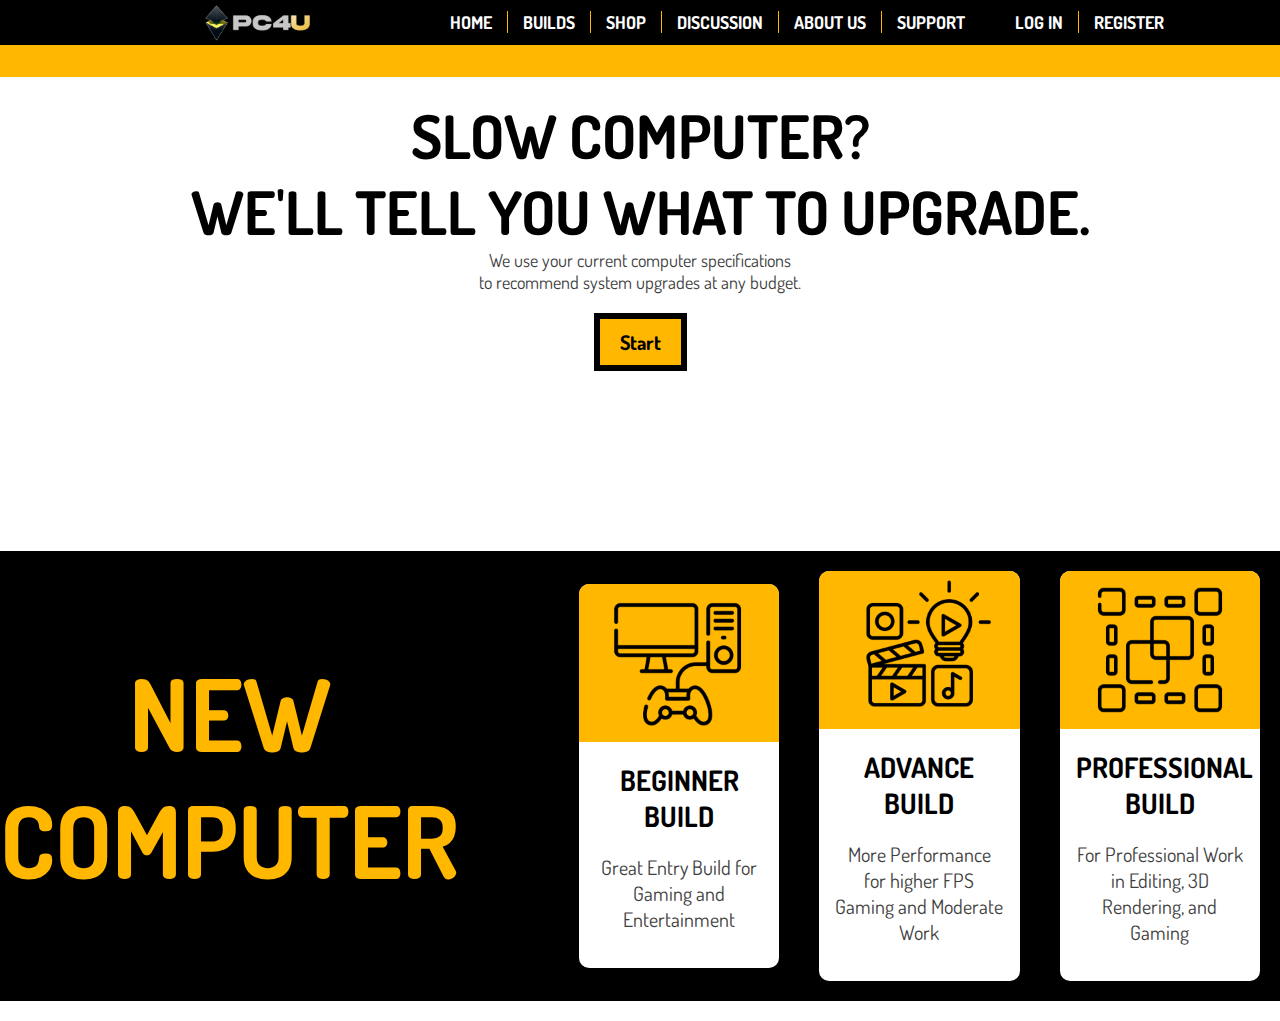
<file: index.html>
<!DOCTYPE html>
<html lang="en">
<head>
    <meta charset="utf-8">
    <meta name="viewport" content="width=device-width, initial-scale=1.0">
    <title>PC4U</title>
    <link rel="preconnect" href="https://fonts.googleapis.com">
    <link rel="preconnect" href="https://fonts.gstatic.com" crossorigin>
    <link href="https://fonts.googleapis.com/css2?family=Dosis:wght@200..800&display=swap" rel="stylesheet">
    <link rel="stylesheet" href="layout.css">
    <script src="js/main.js" defer></script>
    <script src="js/questions.js" defer></script>
</head>
<body>
<header>
    <nav class="navbar">
        <img src="images/logo2.png" alt="PC4U Logo" class="logo-img">
        <ul class="nav-links nav-left">
            <li><a href="index.html">HOME</a></li>
            <li><a href="builds/builds.html">BUILDS</a></li>
            <li><a href="#shop">SHOP</a></li>
            <li><a href="#discussion">DISCUSSION</a></li>
            <li><a href="about/about.html">ABOUT US</a></li>
            <li><a href="help/help.html">SUPPORT</a></li>
        </ul>
        <ul class="nav-links nav-left">
            <li><a href="login/login.html">LOG IN</a></li>
            <li><a href="login/login.html">REGISTER</a></li>
        </ul>
    </nav>

    <div class="top-banner"></div>
</header>
<main class="home-main-content">
    <div id="intro-wrapper" class="fadeCollapse">
        <div class="tagline">
            <div class="tagline-one">SLOW COMPUTER?</div>
            <div class="tagline-two">WE'LL TELL YOU WHAT TO UPGRADE.</div>
        </div>
        <div class="summary">
            <div class="summary-one">We use your current computer specifications</div>
            <div class="summary-two">to recommend system upgrades at any budget.</div>
        </div>
        <button id="show-budget-btn">Start</button>
    </div>
    <div id="hiddenOption" style="display:none;"></div>
    <section id="questionnaire" class="hidden-questionnaire">
        <div class="q-step hideOption" data-step="1">
            <h2 class="q-title">What do you use your computer for?</h2>
            <div class="q-grid multi">
                <button class="q-btn">Web Browsing</button>
                <button class="q-btn">Social Media</button>
                <button class="q-btn">Work & Productivity</button>
                <button class="q-btn">Gaming</button>
                <button class="q-btn">Content Creation</button>
                <button class="q-btn">School & Studying</button>
                <button class="q-btn">Programming</button>
                <button class="q-btn">Online Banking</button>
                <button class="q-btn">Entertainment</button>
                <button class="q-btn">File Storage</button>
            </div>
            <div class="step-nav">
                <button class="next-step">Next</button>
            </div>
        </div>
        <div class="q-step hideOption" data-step="2">
            <h2 id="q2-title" class="q-title">Tell us more about your usage.</h2>

            <div id="q2-options" class="q-grid">
                <button class="q-btn">Light Use</button>
                <button class="q-btn">Moderate Use</button>
                <button class="q-btn">Heavy Use</button>
            </div>

            <div class="step-nav">
                <button class="back-step">Back</button>
                <button class="next-step">Next</button>
            </div>
        </div>
        <div class="q-step hideOption" data-step="3">
            <h2 class="q-title">How intense is your overall computer usage?</h2>

            <div class="q-grid">
                <button class="q-btn">Light</button>
                <button class="q-btn">Moderate</button>
                <button class="q-btn">Heavy</button>
                <button class="q-btn">Extreme</button>
            </div>

            <div class="step-nav">
                <button class="back-step">Back</button>
                <button class="next-step">Next</button>
            </div>
        </div>
        <div class="q-step hideOption" data-step="4">
            <h2 class="q-title">How many tasks do you run at once?</h2>
            <div class="q-grid">
                <button class="q-btn">1–2</button>
                <button class="q-btn">3–5</button>
                <button class="q-btn">6–10</button>
                <button class="q-btn">10+</button>
            </div>
            <div class="step-nav">
                <button class="back-step">Back</button>
                <button class="next-step">Next</button>
            </div>
        </div>
        <div class="q-step hideOption" data-step="5">
            <h2 class="q-title">What issues are you currently experiencing?</h2>

            <div class="q-grid multi">
                <button class="q-btn">Slow / Unresponsive</button>
                <button class="q-btn">Low FPS / Lag</button>
                <button class="q-btn">Programs Load Slowly</button>
                <button class="q-btn">Browser Slow w/ Tabs</button>
                <button class="q-btn">Freezes / Crashes</button>
                <button class="q-btn">Low Storage</button>
                <button class="q-btn">Slow File Transfer</button>
                <button class="q-btn">Rendering Slow</button>
                <button class="q-btn">Stream Stutter</button>
                <button class="q-btn">Overheating</button>
                <button class="q-btn">Slow Boot</button>
                <button class="q-btn">VMs Run Poorly</button>
                <button class="q-btn">General Improvement</button>
            </div>
            <div class="step-nav">
                <button class="back-step">Back</button>
                <button class="next-step">Next</button>
            </div>
        </div>
        <div class="q-step hideOption" data-step="6">
            <h2 class="q-title">What is your upgrade budget?</h2>
            <div class="budget-wrapper">
                <h3 class="budget-label">Choose your upgrade budget:</h3>
                <input 
                type="range" 
                id="budget-slider"
                class="budget-slider"
                min="50"
                max="5000"
                value="300"
                step="10"
    >
<div class="budget-values">
        <span class="min-val">$50</span>
        <span id="budget-display">$300</span>
        <span class="max-val">$5000</span>
    </div>
</div>
            <div class="step-nav">
                <button class="back-step">Back</button>
                <button class="finish-step">Finish</button>
            </div>
        </div>

    </section>
    <div class="info-banner">
        <div class="card-container">
            <h1 class="new-pc-header">NEW COMPUTER</h1>
            <div class="card-one">
                <img src="images/photocard1.png">
                <div class="card-one-content">
                    <h3>BEGINNER BUILD</h3>
                    <p>Great Entry Build for Gaming and Entertainment</p>
                </div>
            </div>
            <div class="card-two">
                <img src="images/photocard2.png">
                <div class="card-two-content">
                    <h3>ADVANCE BUILD</h3>
                    <p>More Performance for higher FPS Gaming and Moderate Work</p>
                </div>
            </div>
            <div class="card-three">
                <img src="images/photocard3.png">
                <div class="card-three-content">
                    <h3>PROFESSIONAL BUILD</h3>
                    <p>For Professional Work in Editing, 3D Rendering, and Gaming</p>
                </div>
            </div>

        </div>
    </div>
</main>
</body>
</html>
</file>
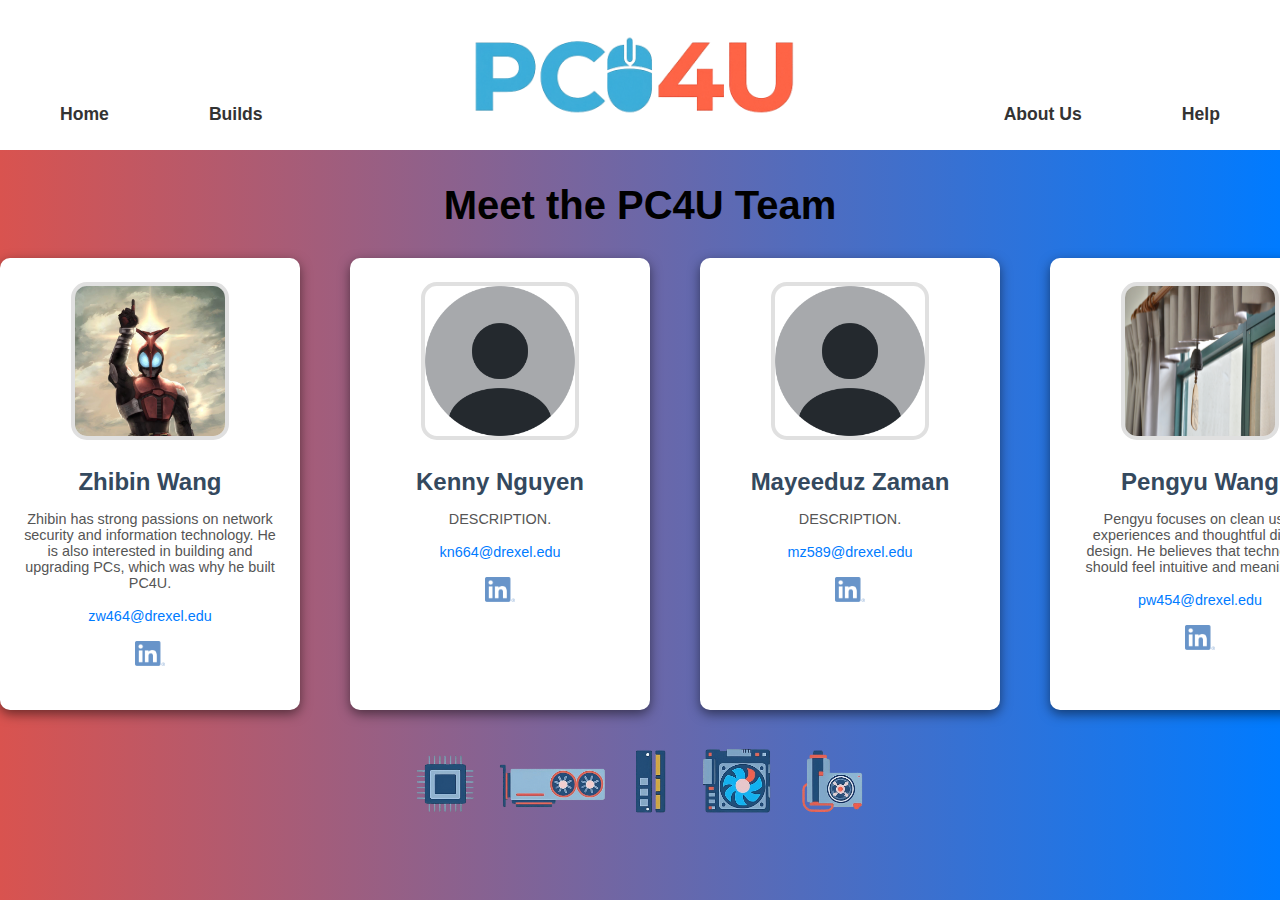
<file: about/about.html>
<!DOCTYPE html>
<html lang="en">
<head>
    <meta charset = "utf-8">
    <meta name = "viewport" content = "width=device-width, initial-scale=1.0">
    <title> About Us </title>
    <link rel="stylesheet" href="layout.css">
</head>
<body>
    <header>
        <nav class="navbar">
            <ul class="nav-links nav-left">
                <li><a href="../index.html">Home</a></li> 
                <li><a href="#build">Builds</a></li> 
            </ul>
            <img src="../images/PC4Ulogo.png" alt="PC4U Logo" class="logo-img">
            <ul class="nav-links nav-right">
                <li><a href="../about/about.html">About Us</a></li> 
                <li><a href="../help/help.html">Help</a></li> 
            </ul>
        </nav>
    </header>
    <main>
        <section class="team-section">
            <h2>Meet the PC4U Team</h2>
            <ul class="team-list">
                <li class="team-member-card">
                    <img src="../images/zhibin-profile.jpg" class="profile">
                    <h3>Zhibin Wang</h3>
                    <p class="member-desc">Zhibin has strong passions on network security and information technology. He is also interested in building and upgrading PCs, which was why he built PC4U.</p>
                    <a href="mailto:zw464@drexel.edu" class="member-email">zw464@drexel.edu</a>
                    <p>
                        <a href="https://www.linkedin.com/in/zhibin-wang-396318397" class="social-link"><img src="../images/linkedin.png" class="linkedin-logo"></a>
                    </p>
                </li>
                <li class="team-member-card">
                    <img src="../images/profile-placeholder.png" class="profile">
                    <h3>Kenny Nguyen</h3>
                    <p class="member-desc">DESCRIPTION.</p>
                    <a href="mailto:kn664@drexel.edu" class="member-email">kn664@drexel.edu</a>
                    <p>
                        <a href="" class="social-link"><img src="../images/linkedin.png" class="linkedin-logo"></a>
                    </p>
                </li>
                <li class="team-member-card">
                    <img src="../images/profile-placeholder.png" class="profile">
                    <h3>Mayeeduz Zaman</h3>
                    <p class="member-desc">DESCRIPTION.</p>
                    <a href="mailto:mz589@drexel.edu" class="member-email">mz589@drexel.edu</a>
                    <p>
                        <a href="" class="social-link"><img src="../images/linkedin.png" class="linkedin-logo"></a>
                    </p>
                </li>
                <li class="team-member-card">
                    <img src="../images/pengyu-profile.jpg" class="profile">
                    <h3>Pengyu Wang</h3>
                    <p class="member-desc">Pengyu focuses on clean user experiences and thoughtful digital design.
                        He believes that technology should feel intuitive and meaningful.</p>
                    <a href="mailto:pw454@drexel.edu" class="member-email">pw454@drexel.edu</a>
                    <p>
                        <a href="https://www.linkedin.com/in/pengyu-wang-a95441339/" class="social-link"><img src="../images/linkedin.png" class="linkedin-logo"></a>
                    </p>
                </li>
            </ul>
        </section>
    </main>
    <footer class="site-footer">
        <img src="../images/footer-img.png" alt="PC4U Footer" class="footer-img">
    </footer>
</body>
</html>
</file>
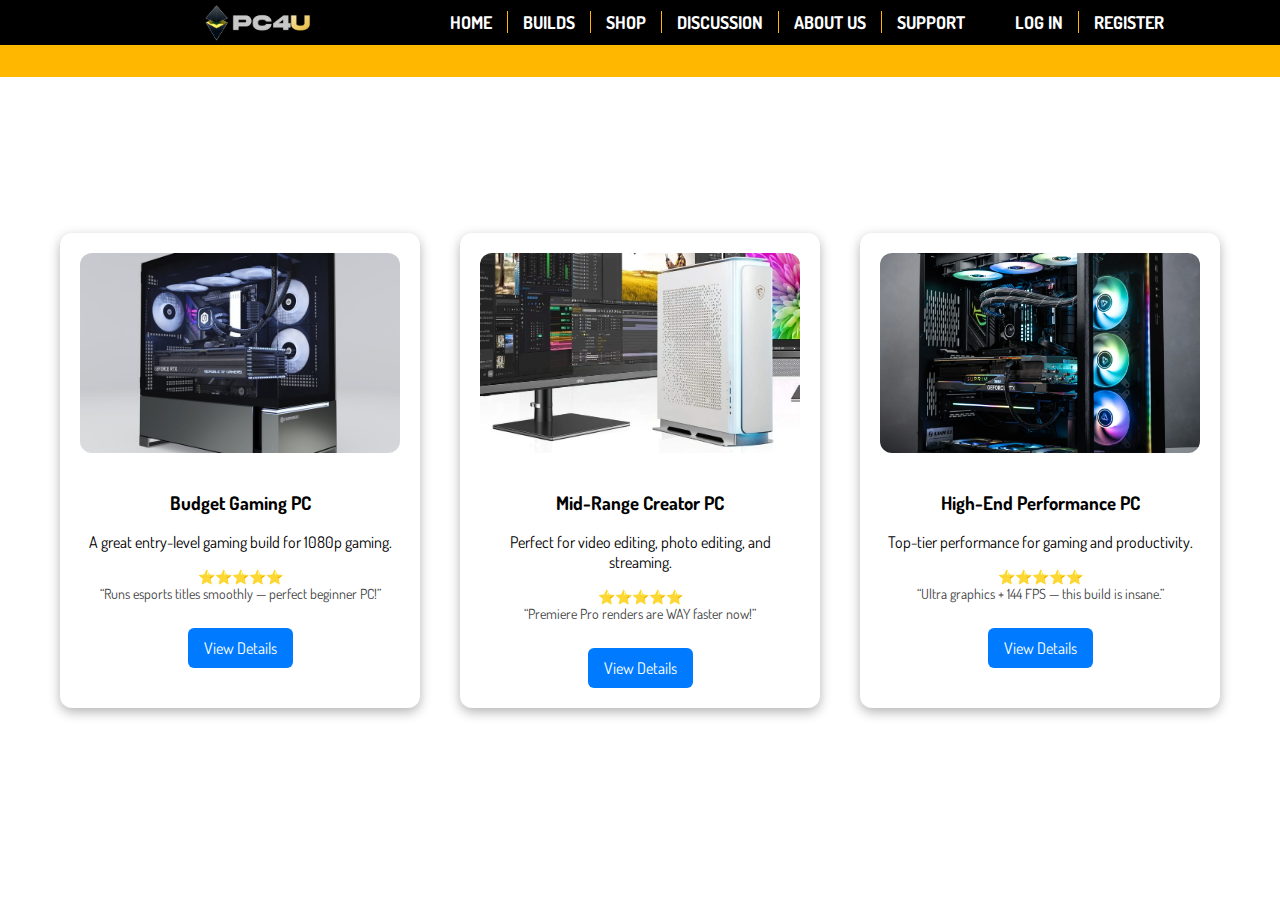
<file: builds/builds.html>
<!DOCTYPE html>
<html lang="en">
<head>
    <meta charset="utf-8">
    <meta name="viewport" content="width=device-width, initial-scale=1.0">
    <title>Builds</title>
    <link href="https://fonts.googleapis.com/css2?family=Dosis:wght@200..800&display=swap" rel="stylesheet">
    <link rel="stylesheet" href="layout.css">
</head>

<body>
    <header>
        <nav class="navbar">
            <img src="../images/logo2.png" alt="PC4U Logo" class="logo-img">
            <ul class="nav-links nav-left">
                <li><a href="../index.html">HOME</a></li> 
                <li><a href="../builds/builds.html">BUILDS</a></li> 
                <li><a href="#shop">SHOP</a></li>
                <li><a href="#discussion">DISCUSSION</a></li> 
                <li><a href="../about/about.html">ABOUT US</a></li> 
                <li><a href="../help/help.html">SUPPORT</a></li> 
            </ul>
            <ul class="nav-links nav-left">
                <li><a href="../login/login.html">LOG IN</a></li>
                <li><a href="../login/login.html">REGISTER</a></li>
            </ul>
        </nav>
        <div class="top-banner"></div>
    </header>

    <main>
        <section class="builds-section">
            <h2>Recommended PC Builds</h2>

            <ul class="build-list">

                <!-- Build 1 -->
                <li class="build-card">
                    <img src="../images/gaming-pc.jpg" class="build-img">
                    <h3>Budget Gaming PC</h3>
                    <p>A great entry-level gaming build for 1080p gaming.</p>

                    <p class="review">
                        ⭐⭐⭐⭐⭐<br>
                        “Runs esports titles smoothly — perfect beginner PC!”
                    </p>

                    <a href="#" class="details-btn">View Details</a>
                </li>

                <!-- Build 2 -->
                <li class="build-card">
                    <img src="../images/creator-pc.jpg" class="build-img">
                    <h3>Mid-Range Creator PC</h3>
                    <p>Perfect for video editing, photo editing, and streaming.</p>

                    <p class="review">
                        ⭐⭐⭐⭐⭐<br>
                        “Premiere Pro renders are WAY faster now!”
                    </p>

                    <a href="#" class="details-btn">View Details</a>
                </li>

                <!-- Build 3 -->
                <li class="build-card">
                    <img src="../images/highend-pc.jpg" class="build-img">
                    <h3>High-End Performance PC</h3>
                    <p>Top-tier performance for gaming and productivity.</p>

                    <p class="review">
                        ⭐⭐⭐⭐⭐<br>
                        “Ultra graphics + 144 FPS — this build is insane.”
                    </p>

                    <a href="#" class="details-btn">View Details</a>
                </li>

            </ul>
        </section>
    </main>
</body>
</html>
</file>
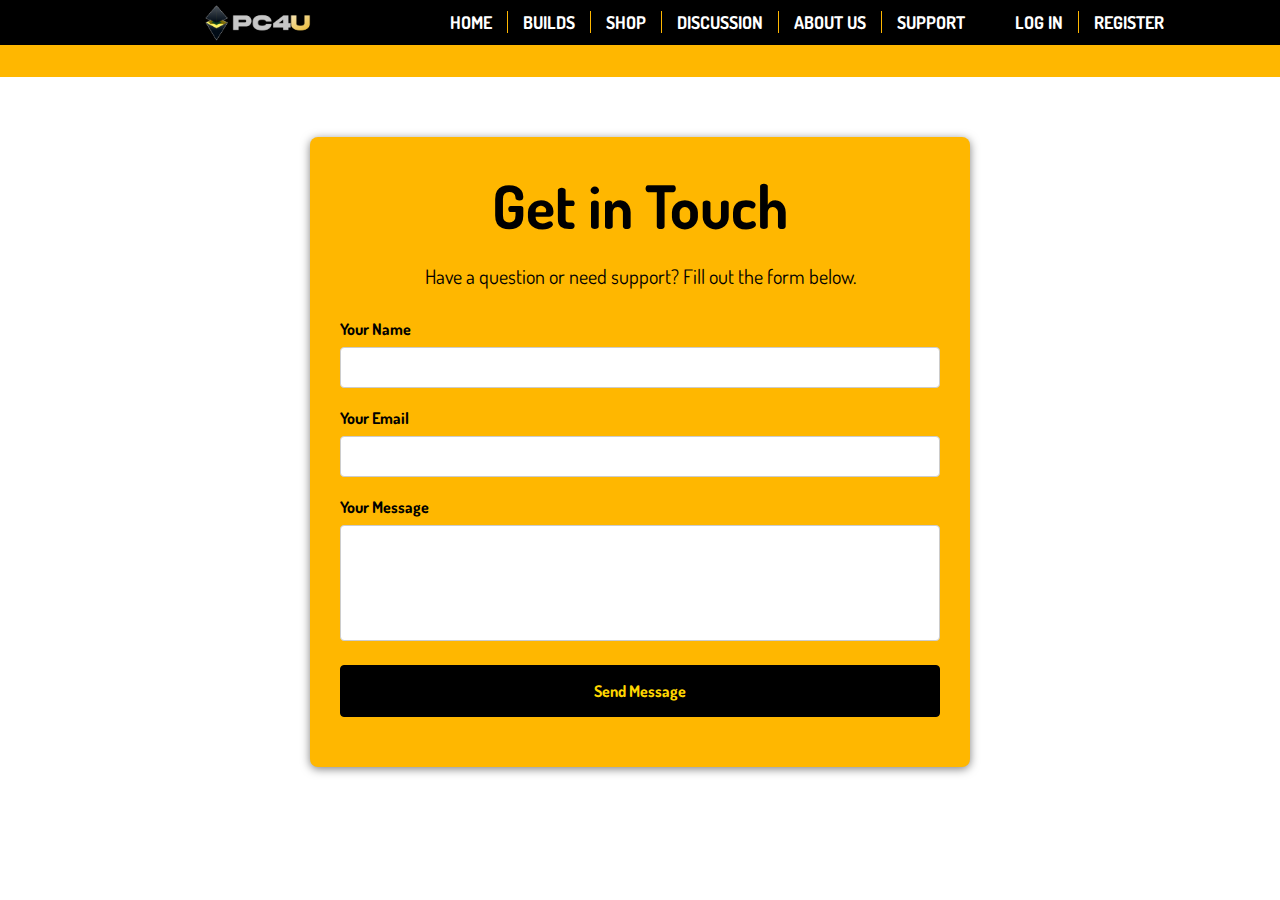
<file: help/help.html>
<!DOCTYPE html>
<html lang="en">
<head>
    <meta charset = "utf-8">
    <meta name = "viewport" content = "width=device-width, initial-scale=1.0">
    <title> Contact Us </title>
    <link rel="preconnect" href="https://fonts.googleapis.com">
    <link rel="preconnect" href="https://fonts.gstatic.com" crossorigin>
    <link href="https://fonts.googleapis.com/css2?family=Dosis:wght@200..800&display=swap" rel="stylesheet">
    <link rel="stylesheet" href="layout.css">
</head>
<body>
    <header>
        <nav class="navbar">
            <img src="../images/logo2.png" alt="PC4U Logo" class="logo-img">
            <ul class="nav-links nav-left">
                <li><a href="../index.html">HOME</a></li> 
                <li><a href="../builds/builds.html">BUILDS</a></li> 
                <li><a href="#shop">SHOP</a></li>
                <li><a href="#discussion">DISCUSSION</a></li> 
                <li><a href="../about/about.html">ABOUT US</a></li> 
                <li><a href="../help/help.html">SUPPORT</a></li> 
            </ul>
            <ul class="nav-links nav-left">
                <li><a href="../login/login.html">LOG IN</a></li>
                <li><a href="../login/login.html">REGISTER</a></li>
            </ul>
        </nav>
        <div class="top-banner"></div>
    </header>
    <main>
        <div class="contact-form-container">
            <form name="contact-form" method="POST" netlify>
                <h2>Get in Touch</h2>
                <p>Have a question or need support? Fill out the form below.</p>
                <div class="form-group">
                    <label for="customer-name">Your Name</label>
                    <input type="text" id="customer-name" name="name" required>
                </div>
                <div class="form-group">
                    <label for="customer-email">Your Email</label>
                    <input type="email" id="customer-email" name="email" required>
                </div>
                <div class="form-group">
                    <label for="customer-message">Your Message</label>
                    <textarea id="customer-message" name="message" rows="6" required></textarea>
                </div>
                <div class="form-group">
                    <button type="submit">Send Message</button>
                </div>
            </form>
        </div>
    </main>

</body>
</html>
</file>
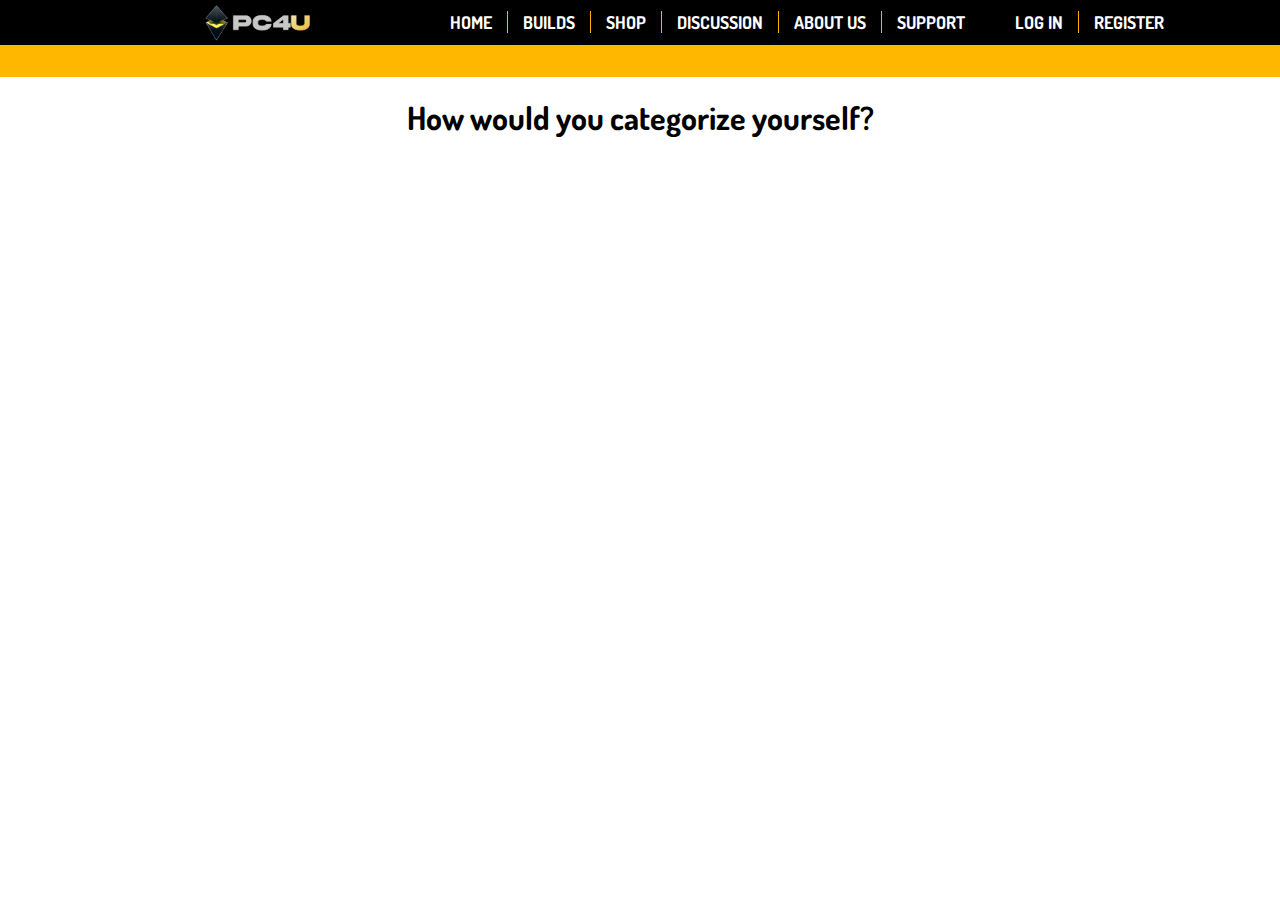
<file: question/question.html>
<!DOCTYPE html>
<html lang="en">
<head>
    <meta charset = "utf-8">
    <meta name = "viewport" content = "width=device-width, initial-scale=1.0">
    <title> PC4U </title>
    <link rel="preconnect" href="https://fonts.googleapis.com">
    <link rel="preconnect" href="https://fonts.gstatic.com" crossorigin>
    <link href="https://fonts.googleapis.com/css2?family=Dosis:wght@200..800&display=swap" rel="stylesheet">
    <link rel="stylesheet" href="layout.css">
</head>
<body>
    <header>
        <nav class="navbar">
            <img src="../images/logo2.png" class="logo-img">
            <ul class="nav-links nav-left">
                <li><a href="../index.html">HOME</a></li> 
                <li><a href="#build">BUILDS</a></li> 
                <li><a href="#shop">SHOP</a></li>
                <li><a href="#discussion">DISCUSSION</a></li> 
                <li><a href="../about/about.html">ABOUT US</a></li> 
                <li><a href="help.html">SUPPORT</a></li> 
            </ul>
            <ul class="nav-links nav-left">
                <li><a href="#login">LOG IN</a></li>
                <li><a href="#register">REGISTER</a></li>
            </ul>
        </nav>
        <div class="top-banner"></div>
    </header>
    <main class="main-question">
        <h1 class="question-one">How would you categorize yourself?</h1>
    </main>
</file>
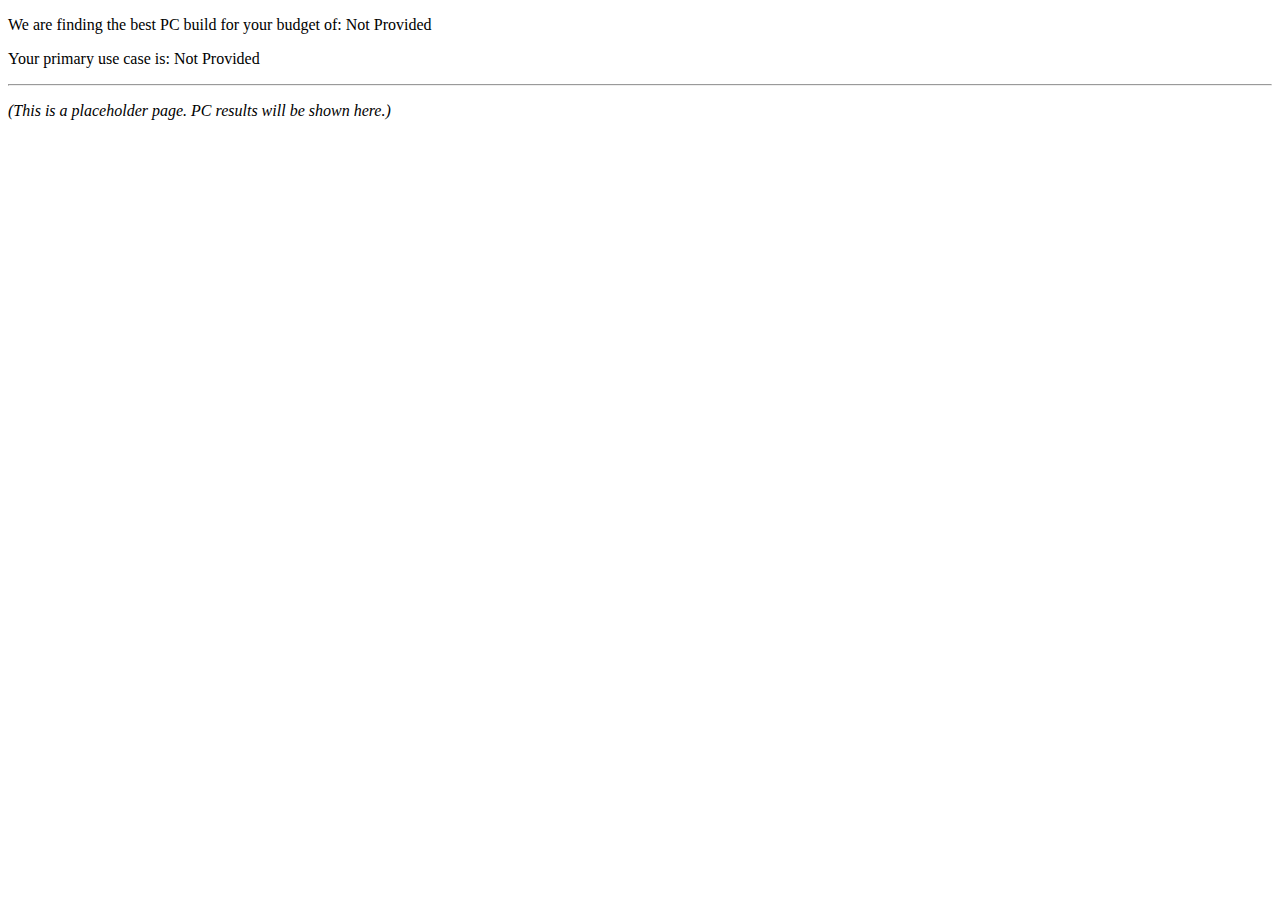
<file: results/results.html>
<!DOCTYPE html>
<html lang="en">
<head>
    <meta charset = "utf-8">
    <meta name = "viewport" content = "width=device-width, initial-scale=1.0">
    <title> Your PC Results </title>
</head>
<body>
    <main class="results-display">
        <p>
            We are finding the best PC build for your budget of: 
            <span id="budget-result">...</span>
        </p>
        <p>
            Your primary use case is: 
            <span id="use-case-result">...</span>
        </p>
        <hr>
        <p><i>(This is a placeholder page. PC results will be shown here.)</i></p>
    </main>
    <script src="../js/results.js"></script>
</body>
</html>
</file>
<file: layout.css>
html, body {
    margin: 0;
}

body {
    font-family: "Dosis", sans-serif;
    background-color: #f3f3f3;

    background-image: linear-gradient(to left, #ffffff, #ffffff);
}

.navbar {
    width: 100;
    padding: 1rem 5;
    background-color: #000000;
    border-bottom: #1b1d24;
    backdrop-filter: blur(15px);
    margin-bottom: 0;
    display: flex;
    align-items: center;
    justify-content: center; 
    justify-items: space-between;
    
}

nav span {
  position: absolute;
  top: 0;
  left: 0;
  width: 95px;
  height: 100%;
  background: linear-gradient(45deg, #ffdd00 #eae4bc)
}

.navbar .nav-links {
  list-style-type: none;
  margin: 0;
  padding: 10px 10px;
  overflow: hidden;
  border: none;
  display: flex;
  gap: 0px;
  
}

.navbar .nav-links a {
  display: block;
  text-align: center;
  text-decoration: none;
  color: #ffffff;
  font-size: 1.1rem;
  font-weight: bold;
}

.navbar .nav-left a:hover {
    color: #ffb700;
}

.navbar .nav-right a:hover {
    color: #ffb700;
}

nav ul {
  list-style: none;
  display: flex;
  padding: 0;
  margin: 0;
}

nav li {
  padding: 0 15px;
  border-right: 1px solid #ffb700; 
}

nav li:last-child {
  border-right: none; 
}

.logo-img {
  max-height: 45px;
  width: auto;   
  display: block;
  text-align: center;
  margin: 0px 100px;
}

.site-footer {
  width: 100;
    display: flex;
    justify-content: flex-end; 
    align-items: flex-end;
    background-color: #040506;
    
}

.footer-img {
    max-height: 80px;
    width: auto;
}

.home-main-content {
    text-align: center;
    padding: 20px 0px;
}

.tagline {
    opacity: 1;
    font-family: "Dosis", sans-serif;
    font-size: 60px;
    font-weight: bold; 
    color: #000000; 
}

.tagline-one,
.tagline-two {
   display: block;
   margin: 0;
   padding: 0;
}

#show-budget-btn {
    display: inline-block;
    padding: 10px 20px;
    font-family: "Dosis", sans-serif;
    font-size: 20px;
    font-weight: bold;
    color: #000000;
    text-decoration: none;
    text-align: center;
    background-color: #ffb700;
    border: 6px solid #000000;
    border-radius: 0px;
    margin: 20px;
    cursor: pointer;
}

#show-budget-btn:hover {
    box-shadow: 0px 0px 5px 6px rgba(255, 172, 7, 0.7);
}


.top-banner {
    width: auto;
    height: 30px;
    background-color: #ffb700;
    border: 1px solid #ffb700;
}

.info-banner {

  width: auto;
  height: auto;
  background-color: #000000;  
}

.card-container {
  display: flex;
  justify-content: center;
  align-items:center;
  flex: 1;
  
}
.card-one,
.card-two,
.card-three {
  width: 500px;
  background-color: #ffffff;
  border-radius: 10px;
  overflow: hidden;
  box-shadow: 0px 2px 4px rgba(0,0,0,0,0.2);
  margin: 20px;
  margin-left: 20px;
  margin-right: 20px;
}

.card-one img,
.card-two img,
.card-three img {
  width: 100%;
  height: auto;

}

.card-one-content,
.card-two-content,
.card-three-content {
  padding:16px;
  
}

.card-one-content h3,
.card-two-content h3,
.card-three-content h3 {
  font-size: 28px;
  margin: 0;
  padding: 0;
  
}
.card-one-content p,
.card-two-content p,
.card-three-content p {
  color: #3f3f3f;
  font-size: 20px;
}

.summary {
  color: #3f3f3f;
  font-size: 18px;
  padding: 0px;
}

.new-pc-header {
  color: #ffb700;
  font-size: 100px;
  font-weight: bolder;
  display: flex;
  justify-content: space-around;
  align-items: center;
  margin-right: 100px;
}


.fadeCollapse {
  overflow: hidden;
  opacity: 1;
  max-height: 600px; 
  transition: opacity 0.5s ease, max-height 0.5s ease;
}

.fadeCollapse.fadeOut {
  opacity: 0;
  max-height: 0;
}


.hidden-questionnaire {
    opacity: 0;
    max-height: 0;
    overflow: hidden;
    transition: opacity .8s ease, max-height .8s ease;
}

.show-questionnaire {
    opacity: 1;
    max-height: 5000px; 
}

.q-step {
    padding: 40px 20px;
    text-align: center;
}

.hidden-step {
    opacity: 0;
    max-height: 0;
    overflow: hidden;
}

.q-step {
    padding: 40px 20px;
    text-align: center;
}

.showOption {
    opacity: 1;
    max-height: 400px;
    transition: opacity 1.0s ease, max-height .9s ease;
}

.hideOption {
    opacity: 0;
    max-height: 0;
    overflow: hidden;
    transition: opacity .6s ease, max-height .6s ease;
}

.q-grid {
    display: grid;
    grid-template-columns: repeat(auto-fill, minmax(230px, 1fr));
    gap: 15px;
    justify-items: center;
    width: 80%;
    margin: 20px auto;
}

.q-btn {
    padding: 15px 20px;
    width: 200%;
    background: #fff;
    border: 5px solid black;
    font-size: 22px;
    cursor: pointer;
}

.q-btn.selected {
    background-color: #ffb700;
}

.q-title {
    font-size: 90px;
    font-weight: bold;
}

.step-nav button {
    padding: 12px 30px;
    background-color: #ffb700;
    border: 5px solid black;
    font-size: 22px;
    margin: 10px;
}

.budget-box {
    padding: 15px;
    font-size: 26px;
    width: 200px;
    border: 4px solid black;
}

.showOption {
    opacity: 1;
    max-height: 500px;
    transform: translateY(0);
    transition: opacity 1s ease, max-height 1s ease, transform 0.8s ease;
}

.hideOption {
    opacity: 0;
    max-height: 0;
    transform: translateY(20px);
    overflow: hidden;
    transition: opacity 0.7s ease, max-height 0.7s ease, transform 0.6s ease;
}

#questionnaire {
    margin-top: 40px; 
}

#questionnaire {
    margin-bottom: 80px; 
}

.info-banner {
    position: relative !important;
    margin-top: 120px; 
}

.show-questionnaire {
    opacity: 1;
    max-height: 5000px; 
}

.showOption {
    max-height: 900px;  
}

.q-step {
    padding-top: 10px;     
    padding-bottom: 20px;
}

.q-grid {
    width: 70%;
    margin-left: auto;
    margin-right: auto;
    justify-items: center;
}

.q-btn {
    padding: 20px 25px;
    width: 100%;
    background: #ffffff;
    border: 4px solid black;
    border-radius: 15px; 
    cursor: pointer;
    font-size: 22px;
    font-weight: bold;
    transition: transform 0.25s ease, box-shadow 0.25s ease;
}


.q-btn:hover {
    transform: translateY(-4px);
    box-shadow: 0px 4px 10px rgba(0,0,0,0.25);
    background-color: #ffe28a;
}

.q-btn.selected {
    background-color: #ffb700;
    border-color: black;
    color: black;
    box-shadow: 0px 4px 10px rgba(0,0,0,0.35);
}

.step-nav button {
    border-radius: 12px;
    transition: transform 0.25s ease, box-shadow 0.25s ease;
}

.step-nav button:hover {
    transform: translateY(-3px);
    box-shadow: 0 4px 10px rgba(0,0,0,0.25);
}

.budget-wrapper {
    width: 75%;
    margin: 0 auto;
    margin-top: 20px;
    text-align: center;
}

.budget-label {
    font-size: 32px;
    font-weight: bold;
    margin-bottom: 15px;
}

.budget-slider {
    width: 100%;
    appearance: none;
    height: 14px;
    border-radius: 10px;
    background: #e3e3e3;
    outline: none;
    margin: 20px 0;
    cursor: pointer;
}

.budget-slider::-webkit-slider-runnable-track {
    height: 14px;
    border-radius: 10px;
    background: #ffcc33;
}

.budget-slider::-moz-range-track {
    height: 14px;
    border-radius: 10px;
    background: #ffcc33;
}

.budget-slider::-webkit-slider-thumb {
    appearance: none;
    height: 28px;
    width: 28px;
    border-radius: 50%;
    background: black;
    border: 3px solid #ffcc33;
    cursor: grab;
    transition: transform 0.2s ease;
}

.budget-slider::-webkit-slider-thumb:active {
    transform: scale(1.2);
}

.budget-slider::-moz-range-thumb {
    height: 28px;
    width: 28px;
    border-radius: 50%;
    background: black;
    border: 3px solid #ffcc33;
    cursor: grab;
    transition: transform 0.2s ease;
}

.budget-slider::-moz-range-thumb:active {
    transform: scale(1.2);
}

.budget-values {
    display: flex;
    justify-content: space-between;
    font-size: 22px;
    margin-top: 10px;
    font-weight: bold;
}

#budget-display {
    font-size: 28px;
    color: #000;
}

.q-grid {
    width: 100%;
    max-width: 900px;     
    margin: 0 auto;        
    display: grid;
    grid-template-columns: repeat(auto-fill, minmax(230px, 1fr));
    gap: 20px;
    justify-items: center;
}

.q-btn {
    width: 100%;
    text-align: center;
}

.q-btn {
    white-space: normal;
    word-wrap: break-word;
    line-height: 1.2;
}
</file>
<file: about/layout.css>
/* REUSE */
html, body {
    margin: 0;
}

body {
    font-family: Arial, sans-serif;
    background-color: #f3f3f3;

    background-image: linear-gradient(to left, #007BFF, #D9534F);
}

.navbar {
    display: flex;
    justify-content: space-between; 
    align-items: flex-end;
    padding: 15px 30px;
    background-color: #ffffff;
}

.navbar .nav-links {
  list-style-type: none;
  margin: 0;
  padding: 10px 30px;
  overflow: hidden;
  border: none;
  display: flex;
  gap: 100px;
}

.navbar .nav-links a {
  display: block;
  text-align: center;
  text-decoration: none;
  color: #333;
  font-size: 1.1rem;
  font-weight: bold;
}

.navbar .nav-left a:hover {
    color: #007BFF;
}

.navbar .nav-right a:hover {
    color: #D9534F;
}

.logo-img {
  max-height: 100px;
  width: auto;   
  display: block;
  text-align: center;
  margin: 10px 0;
}

.site-footer {
    text-align: center;
    padding: 30px 0px;
}

.footer-img {
    max-height: 80px;
    width: auto;
}
/* REUSE END */

.team-section {
    margin: 0 auto;
    text-align: center;
}

.team-section h2 {
    font-size: 40px;
    margin-bottom: 30px;
    color: #000000;
}

.team-list {
    display: grid;
    grid-template-columns: repeat(4, 300px);
    width: fit-content;
    margin: 0 auto;
    gap: 50px;
    list-style: none;
    padding: 0;
}

.team-member-card {
    background: #ffffff;
    border-radius: 10px;
    padding: 24px;
    box-shadow: 0 4px 12px rgba(0, 0, 0, 0.5);
    transition: transform 0.3s ease;
}

.team-member-card:hover {
    transform: scale(1.1);
    box-shadow: 0px 0px 10px 10px rgba(247, 53, 253, 0.4);
}

.team-member-card .profile {
    width: 150px;
    height: 150px;
    border-radius: 10%;
    border: 4px solid #e0e0e0;
    margin-bottom: 16px;
}

.team-member-card .linkedin-logo {
    width: 30px;
    height: auto;
}

.team-member-card h3 {
    font-size: 24px;
    margin: 8px 0;
    color: #34495e;
}

.team-member-card .member-desc {
    font-size: 14.4px;
    color: #555;
    margin-bottom: 16px;
}

.team-member-card .member-email {
    font-size: 14.4px;
    color: #007bff;
    text-decoration: none;
}

.team-member-card .member-email:hover {
    text-decoration: underline;
}

.team-member-card .social-link img{
    color: #007bff;
    opacity: 0.7;
    transition: opacity 0.3s ease;
}

.team-member-card .social-link:hover img {
    opacity: 1;
}
</file>
<file: builds/layout.css>
/* REUSE */
html, body {
    margin: 0;
}

body {
    font-family: "Dosis", sans-serif;
    background-color: #f3f3f3;

    background-image: linear-gradient(to left, #ffffff, #ffffff);
}

.navbar {
    width: 100;
    padding: 1rem 5;
    background-color: #000000;
    border-bottom: #1b1d24;
    backdrop-filter: blur(15px);
    margin-bottom: 0;
    display: flex;
    align-items: center;
    justify-content: center; 
    justify-items: space-between;
    
}

nav span {
  position: absolute;
  top: 0;
  left: 0;
  width: 95px;
  height: 100%;
  background: linear-gradient(45deg, #ffdd00 #eae4bc)
}

.navbar .nav-links {
  list-style-type: none;
  margin: 0;
  padding: 10px 10px;
  overflow: hidden;
  border: none;
  display: flex;
  gap: 0px;
  
}

.navbar .nav-links a {
  display: block;
  text-align: center;
  text-decoration: none;
  color: #ffffff;
  font-size: 1.1rem;
  font-weight: bold;
}

.navbar .nav-left a:hover {
    color: #ffb700;
}

.navbar .nav-right a:hover {
    color: #ffb700;
}

nav ul {
  list-style: none;
  display: flex;
  padding: 0;
  margin: 0;
}

nav li {
  padding: 0 15px;
  border-right: 1px solid #ffb700; 
}

nav li:last-child {
  border-right: none; 
}

.logo-img {
  max-height: 45px;
  width: auto;   
  display: block;
  text-align: center;
  margin: 0px 100px;
}

.site-footer {
  width: 100;
    display: flex;
    justify-content: flex-end; 
    align-items: flex-end;
    background-color: #040506;
    
}

.footer-img {
    max-height: 80px;
    width: auto;
}

.top-banner {
    width: auto;
    height: 30px;
    background-color: #ffb700;
    border: 1px solid #ffb700;
}
/* REUSE END */


/* BUILDS PAGE STYLING */
.builds-section {
    padding: 40px 60px;
    text-align: center;
}

.builds-section h2 {
    color: white;
    font-size: 36px;
    margin-bottom: 40px;
}

.build-list {
    list-style: none;
    padding: 0;
    display: grid;
    grid-template-columns: repeat(3, 1fr);
    gap: 40px;
}

.build-card {
    background: #ffffff;
    padding: 20px;
    border-radius: 12px;
    box-shadow: 0 4px 12px rgba(0,0,0,0.3);
    transition: transform 0.2s ease;
}

.build-card:hover {
    transform: scale(1.05);
}

/* FIX: 图片不再撑爆布局 */
.build-img {
    width: 100%;
    height: 200px;
    object-fit: cover;
    border-radius: 12px;
    margin-bottom: 15px;
}

.review {
    font-size: 14px;
    color: #444;
    margin-top: 10px;
}

.details-btn {
    display: inline-block;
    margin-top: 12px;
    padding: 10px 16px;
    background-color: #007BFF;
    color: white;
    text-decoration: none;
    border-radius: 6px;
}
</file>
<file: help/layout.css>
/* REUSE */
html, body {
    margin: 0;
}

body {
    font-family: "Dosis", sans-serif;
    background-color: #f3f3f3;

    background-image: linear-gradient(to left, #ffffff, #ffffff);
}

.navbar {
    width: 100;
    padding: 1rem 5;
    background-color: #000000;
    border-bottom: #1b1d24;
    backdrop-filter: blur(15px);
    margin-bottom: 0;
    display: flex;
    align-items: center;
    justify-content: center; 
    justify-items: space-between;
    
}

nav span {
  position: absolute;
  top: 0;
  left: 0;
  width: 95px;
  height: 100%;
  background: linear-gradient(45deg, #ffdd00 #eae4bc)
}

.navbar .nav-links {
  list-style-type: none;
  margin: 0;
  padding: 10px 10px;
  overflow: hidden;
  border: none;
  display: flex;
  gap: 0px;
  
}

.navbar .nav-links a {
  display: block;
  text-align: center;
  text-decoration: none;
  color: #ffffff;
  font-size: 1.1rem;
  font-weight: bold;
}

.navbar .nav-left a:hover {
    color: #ffb700;
}

.navbar .nav-right a:hover {
    color: #ffb700;
}

nav ul {
  list-style: none;
  display: flex;
  padding: 0;
  margin: 0;
}

nav li {
  padding: 0 15px;
  border-right: 1px solid #ffb700; 
}

nav li:last-child {
  border-right: none; 
}

.logo-img {
  max-height: 45px;
  width: auto;   
  display: block;
  text-align: center;
  margin: 0px 100px;
}

.site-footer {
  width: 100;
    display: flex;
    justify-content: flex-end; 
    align-items: flex-end;
    background-color: #040506;
    
}

.footer-img {
    max-height: 80px;
    width: auto;
}

.top-banner {
    width: auto;
    height: 30px;
    background-color: #ffb700;
    border: 1px solid #ffb700;
}
/* REUSE END */

.contact-form-container {
    max-width: 600px;
    margin: 60px auto;
    padding: 30px;
    background-color: #ffb700;
    border-radius: 8px;
    box-shadow: 0 2px 10px rgba(0,0,0,0.5);
}

.contact-form-container h2 {
    text-align: center;
    margin-top: 0;
    font-size: 60px;
    color: #000000;
    margin-bottom: 16px;
}

.contact-form-container p {
    text-align: center;
    font-size: 20px;
    margin-bottom: 30px;
}

.form-group {
    margin-bottom: 20px;
}

.form-group label {
    display: block;
    margin-bottom: 8px;
    font-weight: bold;
}

.form-group input,
.form-group textarea {
    width: 100%;
    padding: 12px;
    border: 1px solid #ccc;
    border-radius: 4px;
    box-sizing: border-box;
    resize: none;
}

.form-group input:focus,
.form-group textarea:focus {
    border-color: #007BFF;
    outline: none;
    box-shadow: 0 0 5px rgba(0,123,255,0.5);
}

.form-group button {
    width: 100%;
    padding: 15px;
    background-color: #000000;
    color: #FFD700;       
    border: 1px solid #000000; 
    border-radius: 4px;
    font-size: 16px;
    font-weight: bold;
    cursor: pointer;
    transition: all 0.3s ease;
    font-family: "Dosis", sans-serif;
}

.form-group button:hover {
    background-color: #FFD700; 
    color: #000000;             
}
</file>
<file: question/layout.css>
html, body {
    margin: 0;
}

body {
    font-family: "Dosis", sans-serif;
    background-color: #f3f3f3;

    background-image: linear-gradient(to left, #ffffff, #ffffff);
}

.navbar {
    width: 100;
    padding: 1rem 5;
    background-color: #000000;
    border-bottom: #1b1d24;
    backdrop-filter: blur(15px);
    margin-bottom: 0;
    display: flex;
    align-items: center;
    justify-content: center; 
    justify-items: space-between;
    
}

nav span {
  position: absolute;
  top: 0;
  left: 0;
  width: 95px;
  height: 100%;
  background: linear-gradient(45deg, #ffdd00 #eae4bc)
}

.navbar .nav-links {
  list-style-type: none;
  margin: 0;
  padding: 10px 10px;
  overflow: hidden;
  border: none;
  display: flex;
  gap: 0px;
  
}

.navbar .nav-links a {
  display: block;
  text-align: center;
  text-decoration: none;
  color: #ffffff;
  font-size: 1.1rem;
  font-weight: bold;
}

.navbar .nav-left a:hover {
    color: #ffb700;
}

.navbar .nav-right a:hover {
    color: #ffb700;
}

nav ul {
  list-style: none;
  display: flex;
  padding: 0;
  margin: 0;
}

nav li {
  padding: 0 15px;
  border-right: 1px solid #ffb700; 
}

nav li:last-child {
  border-right: none; 
}

.logo-img {
  max-height: 45px;
  width: auto;   
  display: block;
  text-align: center;
  margin: 0px 100px;
}

.site-footer {
  width: 100;
    display: flex;
    justify-content: flex-end; 
    align-items: flex-end;
    background-color: #040506;
    
}

.footer-img {
    max-height: 80px;
    width: auto;
}
/* REUSE END */

.main-question {
    text-align: center;
    padding: 20px 0px;
}

.tagline {
    font-family: "Dosis", sans-serif;
    font-size: 60px;
    font-weight: bold; 
    color: #000000; 
}

.tagline-one,
.tagline-two {
   display: block;
   margin: 0;
   padding: 0;
}

.top-banner {
    width: auto;
    height: 30px;
    background-color: #ffb700;
    border: 1px solid #ffb700;
}

.info-banner {
  margin-top: 2%;
  width: auto;
  height: auto;
  background-color: #000000;
}

.question-one {
   display: block;
   margin: 0;
   padding: 0;
   justify-content: center;
}
</file>
